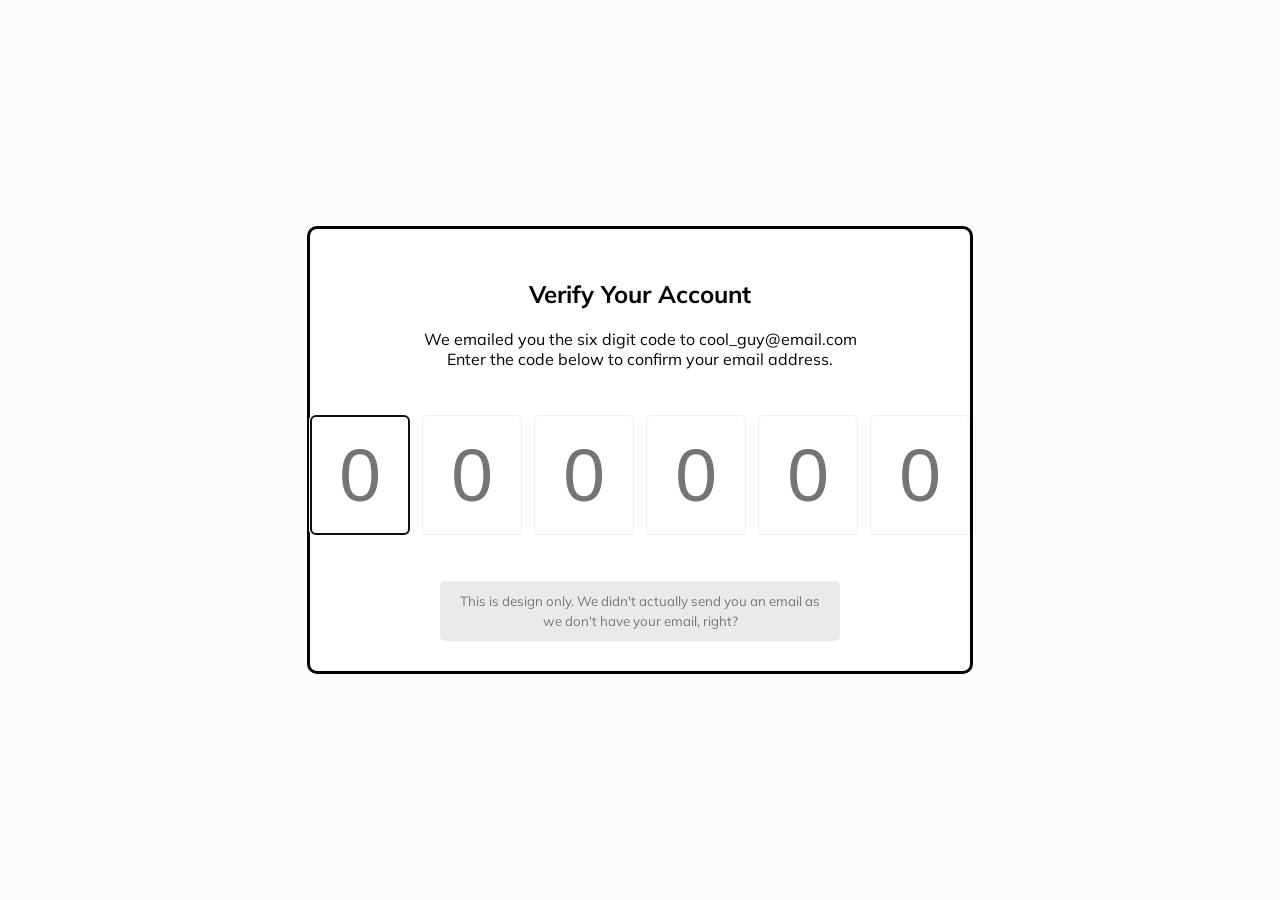
<file: Account UI /index.html>
<!DOCTYPE html>
<html lang="en">
  <head>
    <meta charset="UTF-8" />
    <meta name="viewport" content="width=device-width, initial-scale=1.0" />
    <link rel="stylesheet" href="style.css" />
    <title>Verify Account</title>
  </head>
  <body>
    <div class="container">
      <h2>Verify Your Account</h2>
      <p>
        We emailed you the six digit code to cool_guy@email.com <br />
        Enter the code below to confirm your email address.
      </p>
      <div class="code-container">
        <input
          type="number"
          class="code"
          placeholder="0"
          min="0"
          max="9"
          required
        />
        <input
          type="number"
          class="code"
          placeholder="0"
          min="0"
          max="9"
          required
        />
        <input
          type="number"
          class="code"
          placeholder="0"
          min="0"
          max="9"
          required
        />
        <input
          type="number"
          class="code"
          placeholder="0"
          min="0"
          max="9"
          required
        />
        <input
          type="number"
          class="code"
          placeholder="0"
          min="0"
          max="9"
          required
        />
        <input
          type="number"
          class="code"
          placeholder="0"
          min="0"
          max="9"
          required
        />
      </div>
      <small class="info">
        This is design only. We didn't actually send you an email as we don't
        have your email, right?
      </small>
    </div>
    <script src="script.js"></script>
  </body>
</html>
</file>
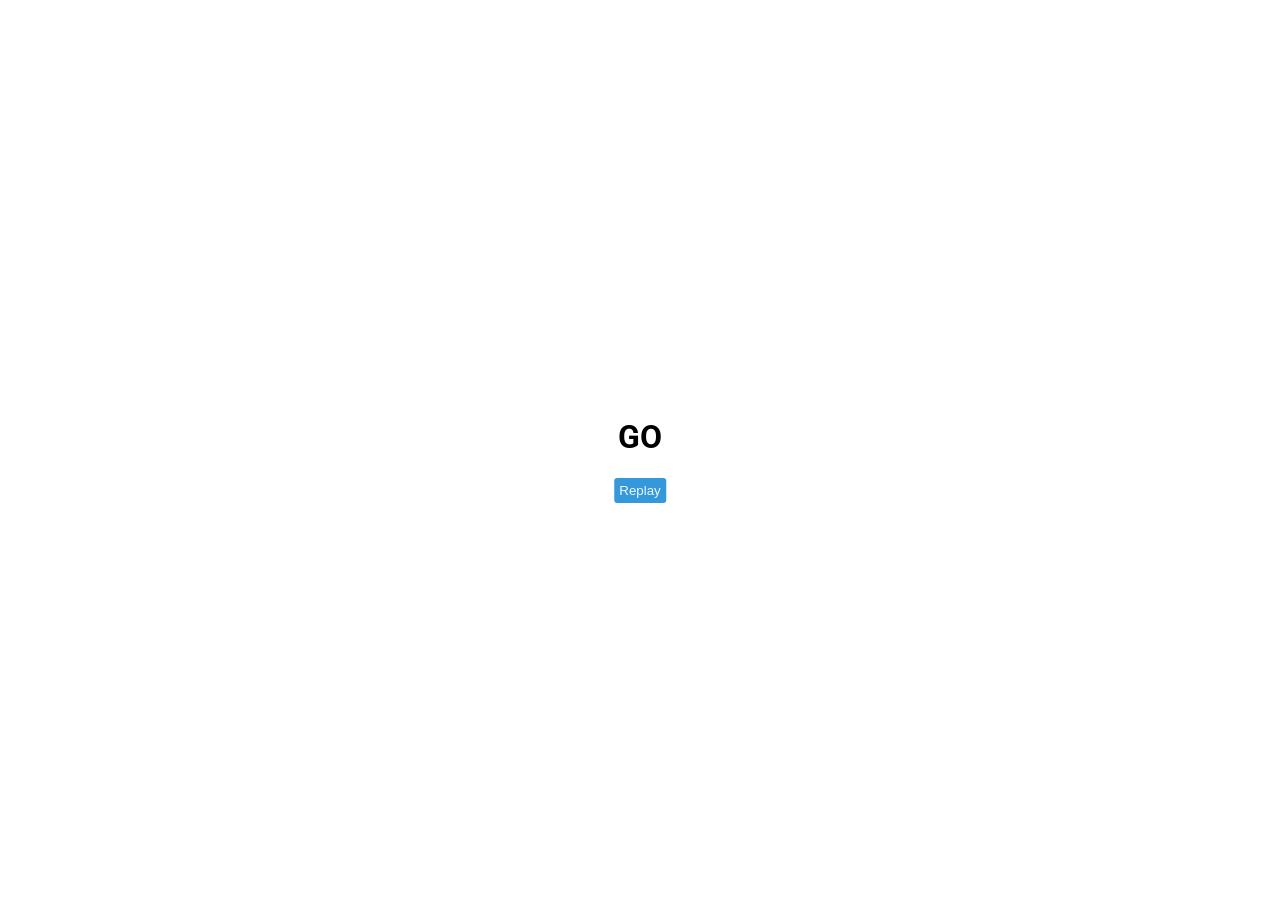
<file: Animated countdown/index.html>
<!DOCTYPE html>
<html lang="en">
  <head>
    <meta charset="UTF-8" />
    <meta name="viewport" content="width=device-width, initial-scale=1.0" />
    <link rel="stylesheet" href="style.css" />
    <title>Animated Countdown</title>
  </head>
  <body>
    <div class="counter">
      <div class="nums">
        <span class="in">3</span>
        <span>2</span>
        <span>1</span>
        <span>0</span>
      </div>
      <h4>Get Ready</h4>
    </div>

    <div class="final">
      <h1>GO</h1>
      <button id="replay">
        <span>Replay</span>
      </button>
    </div>
    <script src="script.js"></script>
  </body>
</html>
</file>
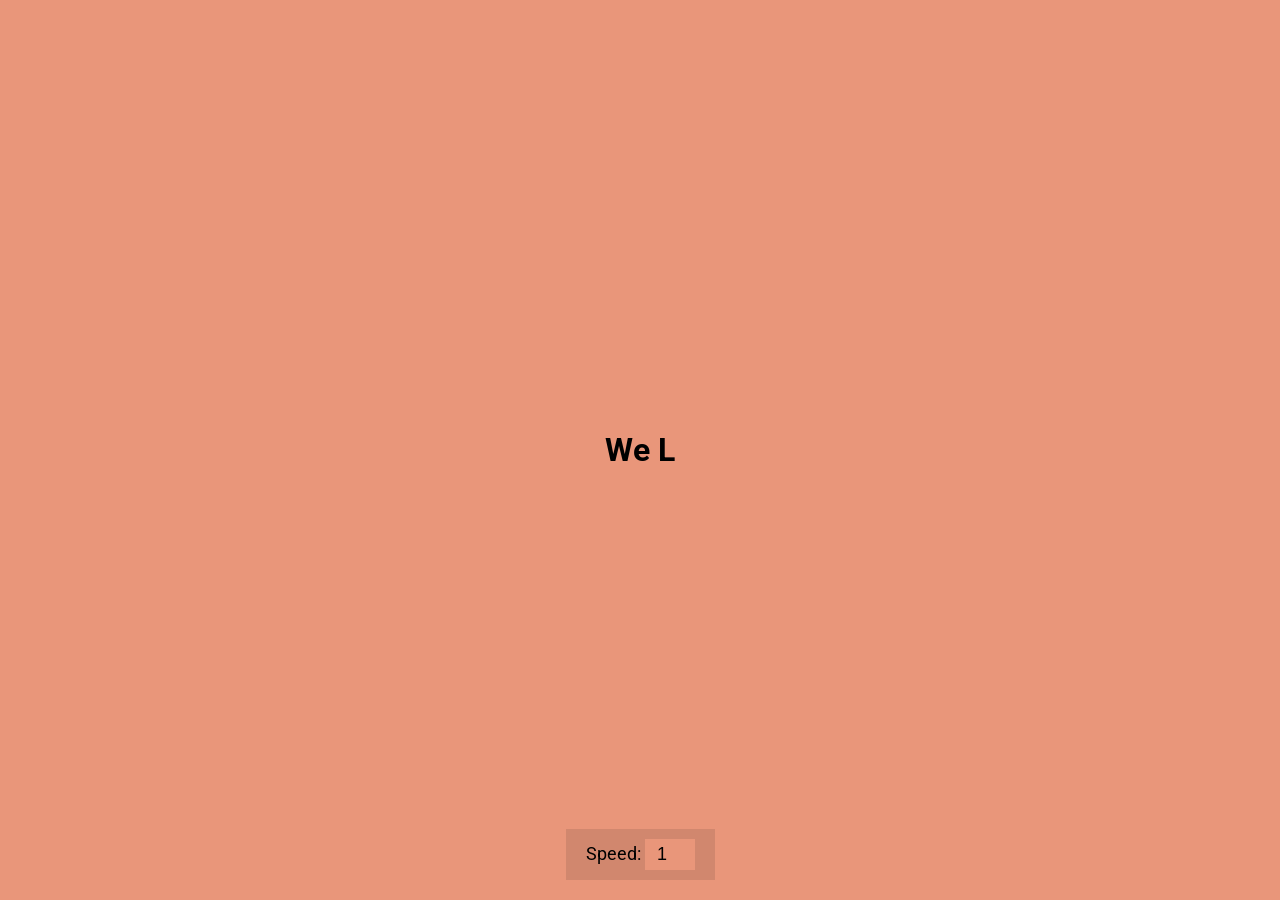
<file: auto Text effect/index.html>
<!DOCTYPE html>
<html lang="en">
  <head>
    <meta charset="UTF-8" />
    <meta name="viewport" content="width=device-width, initial-scale=1.0" />
    <link rel="stylesheet" href="style.css" />
    <title>Auto Text Effect</title>
  </head>
  <body>
    <h1 id="text">Starting...</h1>

    <div>
      <label for="speed">Speed:</label>
      <input
        type="number"
        name="speed"
        id="speed"
        value="1"
        min="1"
        max="10"
        step="1"
      />
    </div>

    <script src="script.js"></script>
  </body>
</html>
</file>
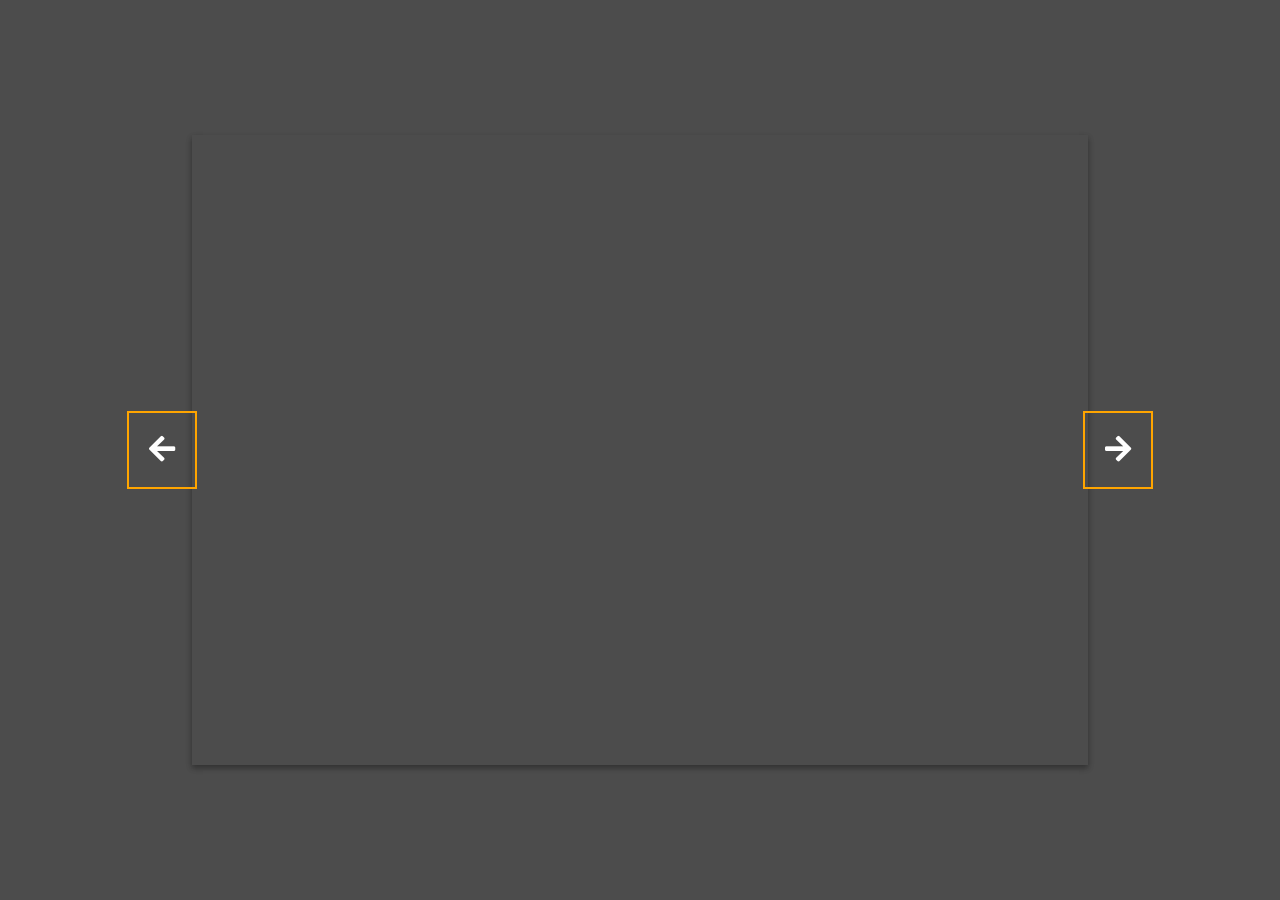
<file: backgroun slider/index.html>
<!DOCTYPE html>
<html lang="en">
  <head>
    <meta charset="UTF-8" />
    <meta name="viewport" content="width=device-width, initial-scale=1.0" />
    <link
      rel="stylesheet"
      href="https://cdnjs.cloudflare.com/ajax/libs/font-awesome/5.14.0/css/all.min.css"
      integrity="sha512-1PKOgIY59xJ8Co8+NE6FZ+LOAZKjy+KY8iq0G4B3CyeY6wYHN3yt9PW0XpSriVlkMXe40PTKnXrLnZ9+fkDaog=="
      crossorigin="anonymous"
    />
    <link rel="stylesheet" href="style.css" />
    <title>Background Slider</title>
  </head>
  <body>
    <div class="slider-container">
      <div
        class="slide active"
        style="
          background-image: url('https://images.unsplash.com/photo-1549880338-65ddcdfd017b?ixlib=rb-1.2.1&ixid=eyJhcHBfaWQiOjEyMDd9&auto=format&fit=crop&w=2100&q=80');
        "
      ></div>
      <div
        class="slide"
        style="
          background-image: url('https://images.unsplash.com/photo-1511593358241-7eea1f3c84e5?ixlib=rb-1.2.1&ixid=eyJhcHBfaWQiOjEyMDd9&auto=format&fit=crop&w=1934&q=80');
        "
      ></div>

      <div
        class="slide"
        style="
          background-image: url('https://images.unsplash.com/photo-1495467033336-2effd8753d51?ixlib=rb-1.2.1&ixid=eyJhcHBfaWQiOjEyMDd9&auto=format&fit=crop&w=2100&q=80');
        "
      ></div>

      <div
        class="slide"
        style="
          background-image: url('https://images.unsplash.com/photo-1522735338363-cc7313be0ae0?ixlib=rb-1.2.1&ixid=eyJhcHBfaWQiOjEyMDd9&auto=format&fit=crop&w=2689&q=80');
        "
      ></div>

      <div
        class="slide"
        style="
          background-image: url('https://images.unsplash.com/photo-1559087867-ce4c91325525?ixlib=rb-1.2.1&ixid=eyJhcHBfaWQiOjEyMDd9&auto=format&fit=crop&w=2100&q=80');
        "
      ></div>

      <button class="arrow left-arrow" id="left">
        <i class="fas fa-arrow-left"></i>
      </button>

      <button class="arrow right-arrow" id="right">
        <i class="fas fa-arrow-right"></i>
      </button>
    </div>
    <script src="script.js"></script>
  </body>
</html>
</file>
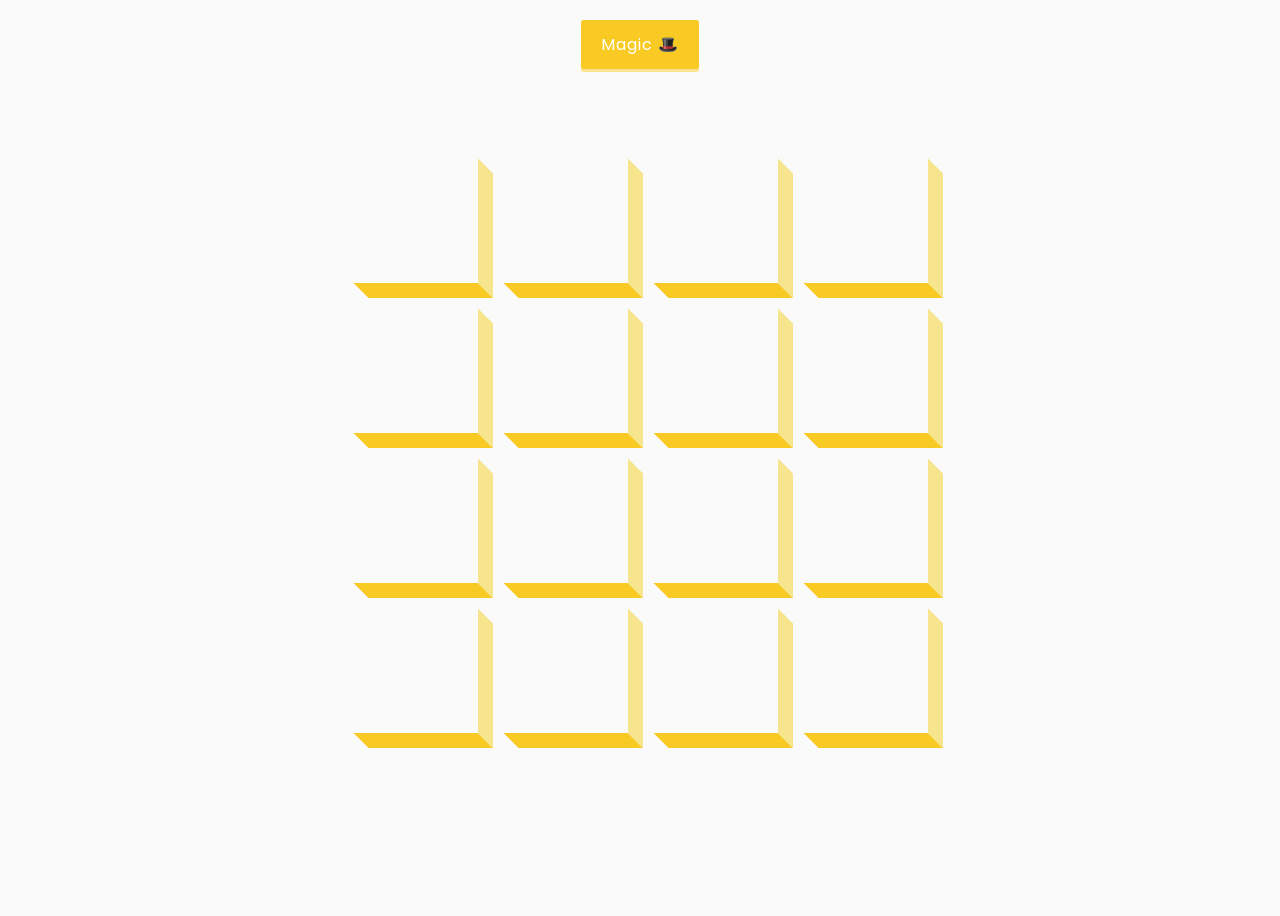
<file: background boxes/index.html>
<!DOCTYPE html>
<html lang="en">
  <head>
    <meta charset="UTF-8" />
    <meta name="viewport" content="width=device-width, initial-scale=1.0" />
    <link
      rel="stylesheet"
      href="https://cdnjs.cloudflare.com/ajax/libs/font-awesome/5.14.0/css/all.min.css"
      integrity="sha512-1PKOgIY59xJ8Co8+NE6FZ+LOAZKjy+KY8iq0G4B3CyeY6wYHN3yt9PW0XpSriVlkMXe40PTKnXrLnZ9+fkDaog=="
      crossorigin="anonymous"
    />
    <link rel="stylesheet" href="style.css" />
    <title>3D Boxes Background</title>
  </head>
  <body>
    <button id="btn" class="magic">Magic 🎩</button>
    <div id="boxes" class="boxes big"></div>
    <script src="script.js"></script>
  </body>
</html>
</file>
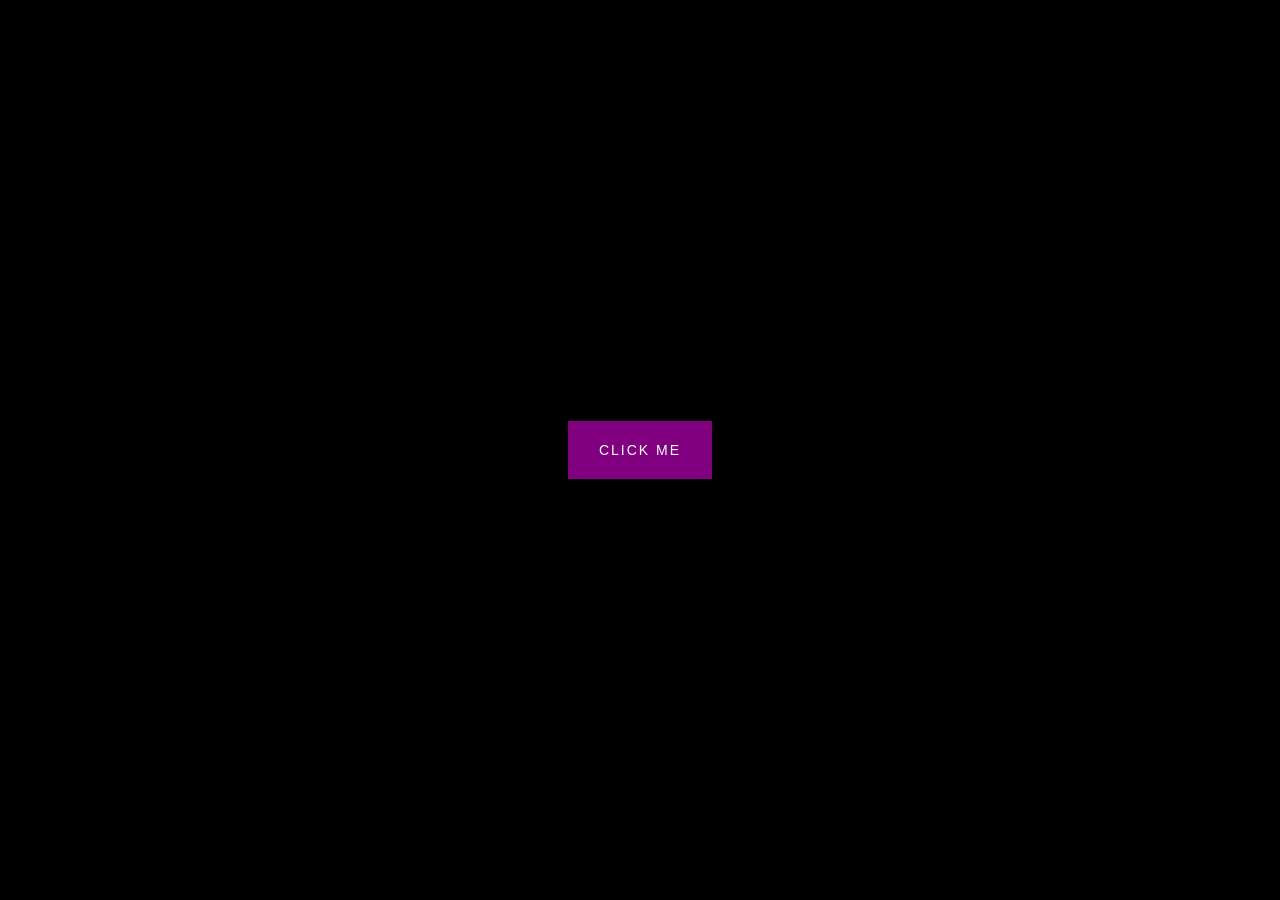
<file: button style/index.html>
<!DOCTYPE html>
<html lang="en">
  <head>
    <meta charset="UTF-8" />
    <meta name="viewport" content="width=device-width, initial-scale=1.0" />
    <link rel="stylesheet" href="style.css" />
    <title>Button Ripple Effect</title>
  </head>
  <body>
    <button class="ripple">Click Me</button>
    <script src="script.js"></script>
  </body>
</html>
</file>
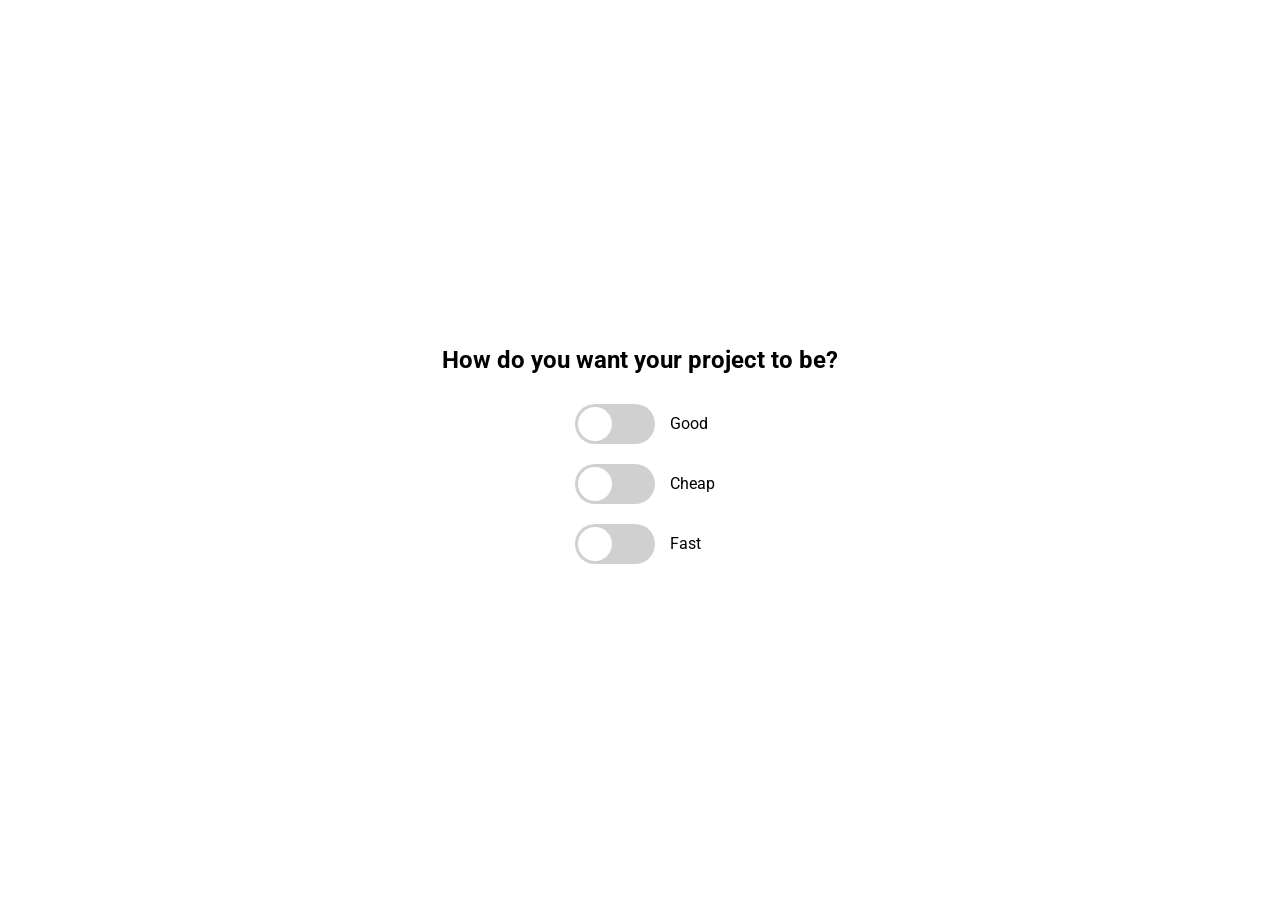
<file: checkboxes/index.html>
<!DOCTYPE html>
<html lang="en">
  <head>
    <meta charset="UTF-8" />
    <meta name="viewport" content="width=device-width, initial-scale=1.0" />
    <link rel="stylesheet" href="style.css" />
    <title>Good, Cheap, Fast</title>
  </head>
  <body>
    <h2>How do you want your project to be?</h2>
    <div class="toggle-container">
      <input type="checkbox" id="good" class="toggle" />
      <label for="good" class="label">
        <div class="ball"></div>
      </label>
      <span>Good</span>
    </div>

    <div class="toggle-container">
      <input type="checkbox" id="cheap" class="toggle" />
      <label for="cheap" class="label">
        <div class="ball"></div>
      </label>
      <span>Cheap</span>
    </div>

    <div class="toggle-container">
      <input type="checkbox" id="fast" class="toggle" />
      <label for="fast" class="label">
        <div class="ball"></div>
      </label>
      <span>Fast</span>
    </div>
    <script src="script.js"></script>
  </body>
</html>
</file>
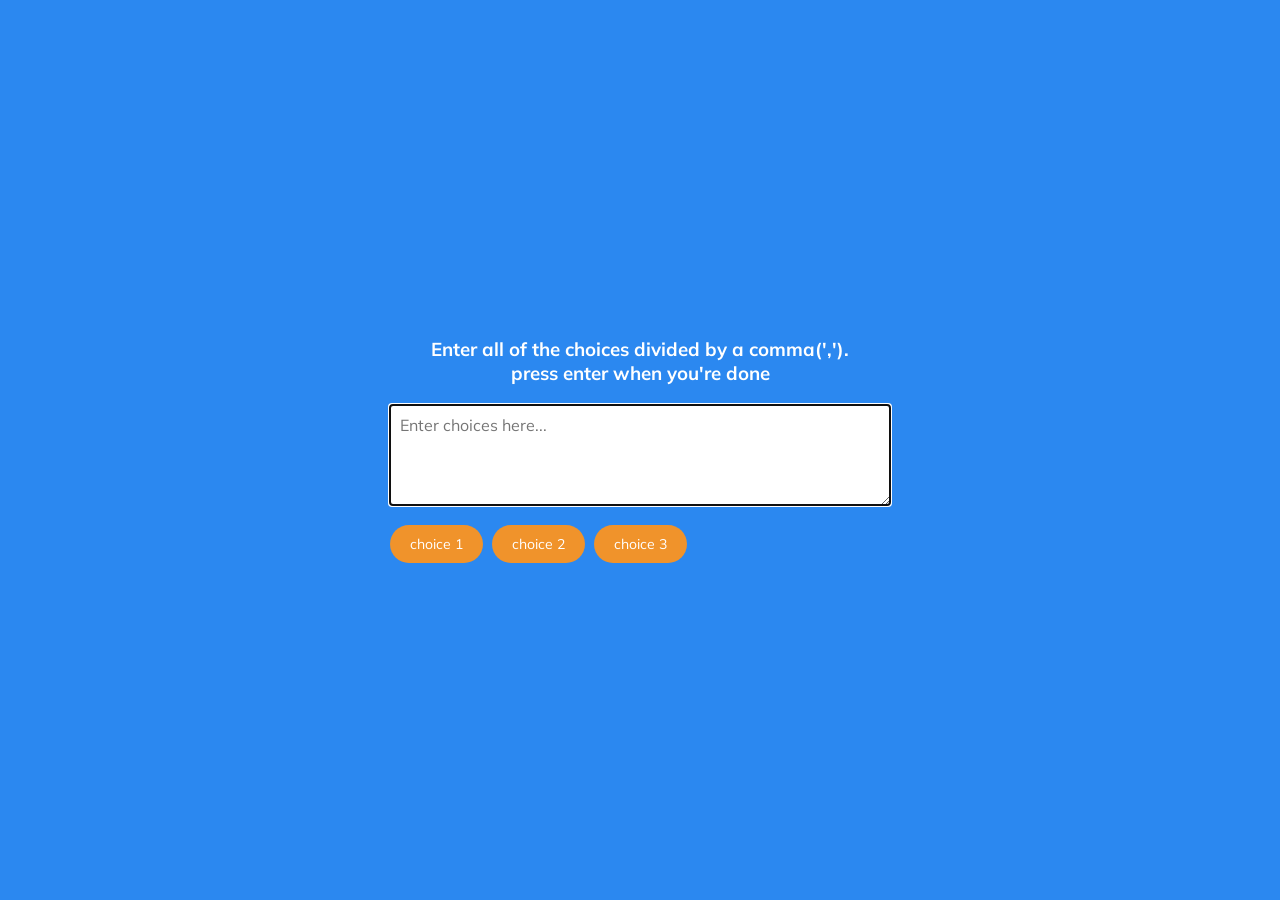
<file: choice picker/index.html>
<!DOCTYPE html>
<html lang="en">
  <head>
    <meta charset="UTF-8" />
    <meta name="viewport" content="width=device-width, initial-scale=1.0" />
    <link rel="stylesheet" href="style.css" />
    <title>Random Choice picker</title>
  </head>
  <body>
    <div class="container">
      <h3>
        Enter all of the choices divided by a comma(','). <br />press enter when
        you're done
      </h3>
      <textarea placeholder="Enter choices here..." id="textarea"></textarea>
      <div id="tags">
        <span class="tag">choice 1</span>
        <span class="tag">choice 2</span>
        <span class="tag">choice 3</span>
      </div>
    </div>
    <script src="script.js"></script>
  </body>
</html>
</file>
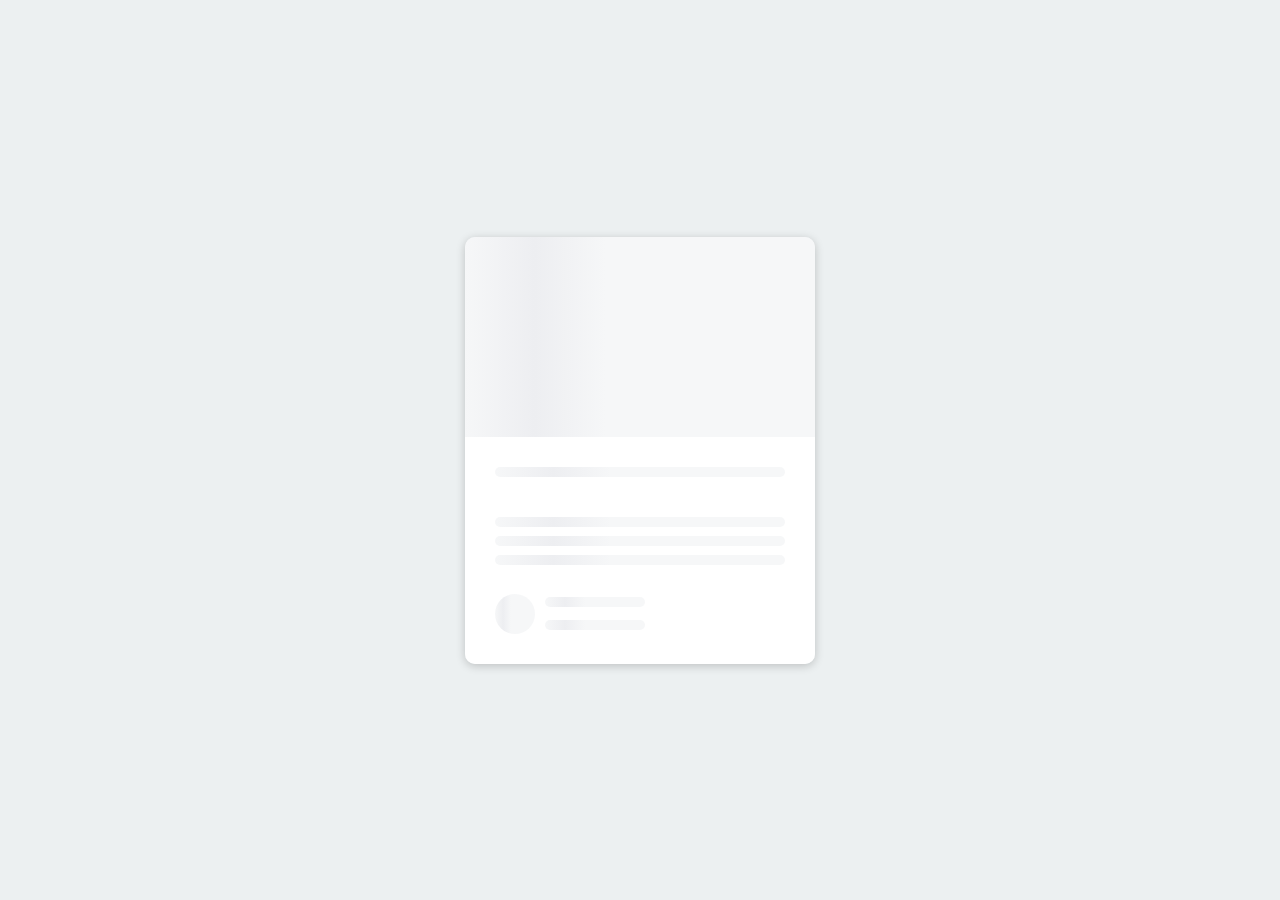
<file: content Placeholder/index.html>
<!DOCTYPE html>
<html lang="en">
  <head>
    <meta charset="UTF-8" />
    <meta name="viewport" content="width=device-width, initial-scale=1.0" />
    <link rel="stylesheet" href="style.css" />
    <title>Content Placeholder</title>
  </head>
  <body>
    <div class="card">
      <div class="card-header animated-bg" id="header">&nbsp;</div>

      <div class="card-content">
        <h3 class="card-title animated-bg animated-bg-text" id="title">
          &nbsp;
        </h3>
        <p class="card-excerpt" id="excerpt">
          &nbsp;
          <span class="animated-bg animated-bg-text">&nbsp;</span>
          <span class="animated-bg animated-bg-text">&nbsp;</span>
          <span class="animated-bg animated-bg-text">&nbsp;</span>
        </p>
        <div class="author">
          <div class="profile-img animated-bg" id="profile_img">&nbsp;</div>
          <div class="author-info">
            <strong class="animated-bg animated-bg-text" id="name"
              >&nbsp;</strong
            >
            <small class="animated-bg animated-bg-text" id="date">&nbsp;</small>
          </div>
        </div>
      </div>
    </div>

    <script src="script.js"></script>
  </body>
</html>
</file>
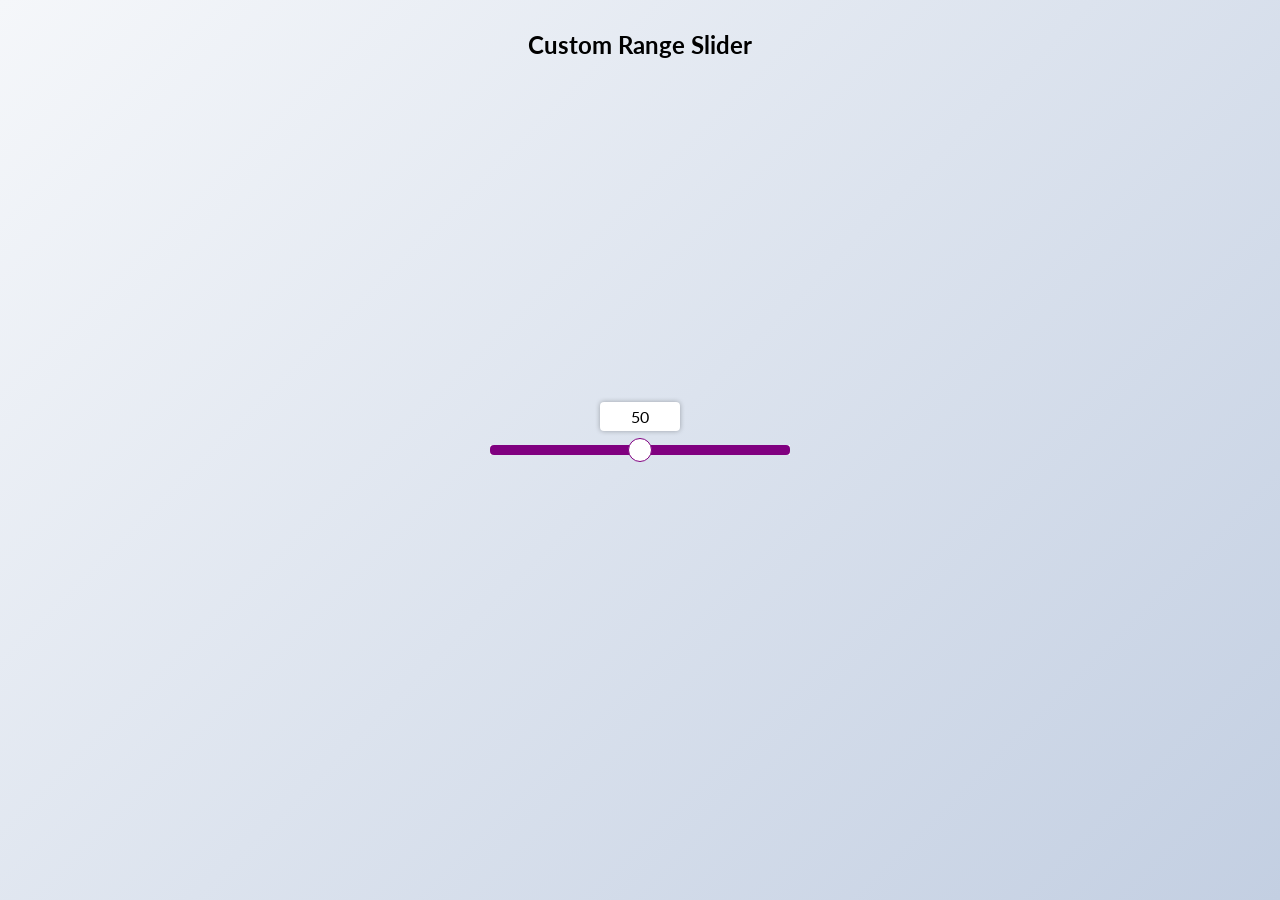
<file: custom Range slider/index.html>
<!DOCTYPE html>
<html lang="en">
  <head>
    <meta charset="UTF-8" />
    <meta name="viewport" content="width=device-width, initial-scale=1.0" />
    <link rel="stylesheet" href="style.css" />
    <title>Custom Range Slider</title>
  </head>
  <body>
    <h2>Custom Range Slider</h2>
    <div class="range-container">
      <input type="range" id="range" min="0" max="100" />
      <label for="range">50</label>
    </div>

    <script src="script.js"></script>
  </body>
</html>
</file>
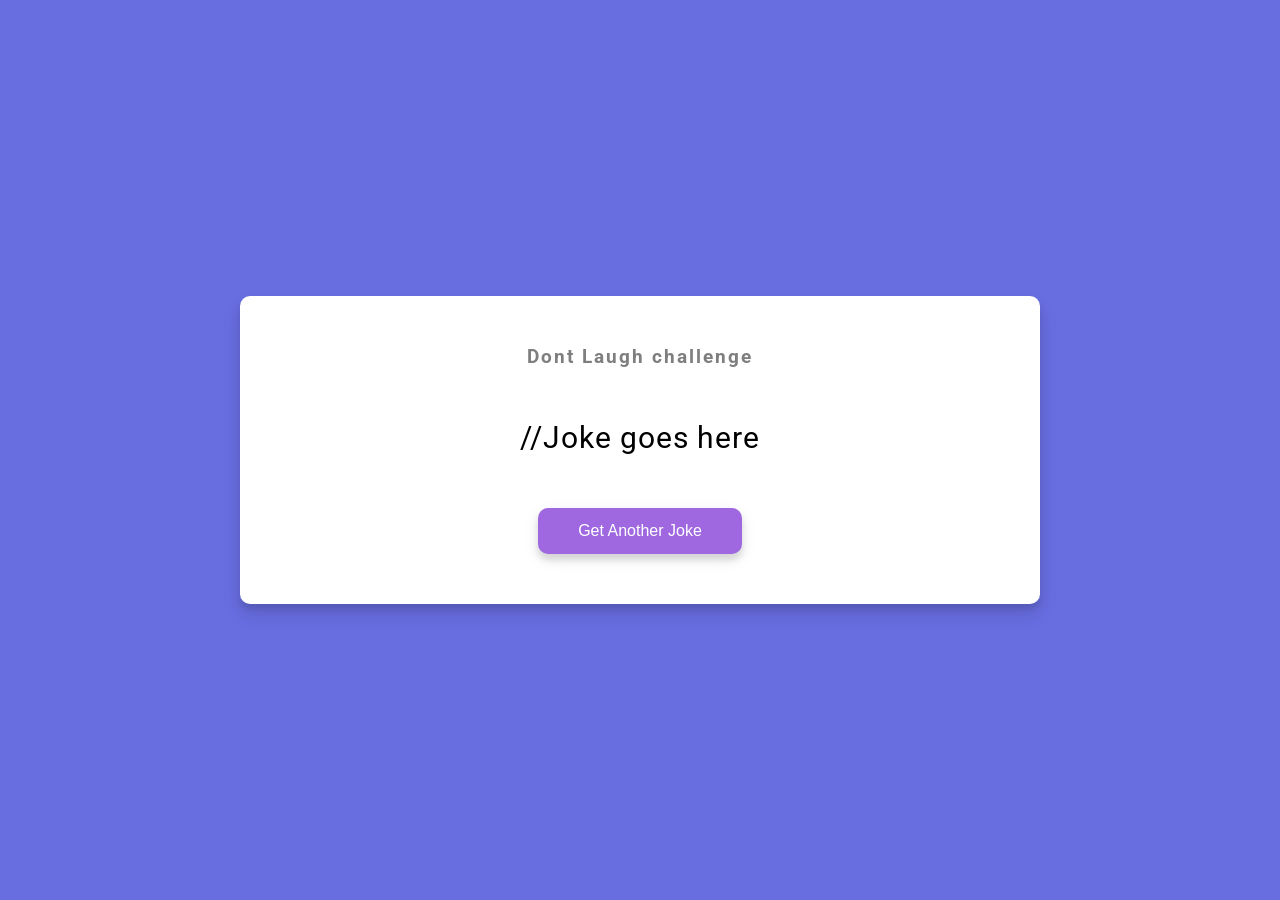
<file: Dad jokes/index.html>
<!DOCTYPE html>
<html lang="en">
  <head>
    <meta charset="UTF-8" />
    <meta name="viewport" content="width=device-width, initial-scale=1.0" />
    <link rel="stylesheet" href="style.css" />
    <title>Dad Jokes</title>
  </head>
  <body>
    <div class="container">
      <h3>Dont Laugh challenge</h3>
      <div id="joke" class="joke">//Joke goes here</div>
      <button id="jokeBtn" class="btn">Get Another Joke</button>
    </div>
    <script src="script.js"></script>
  </body>
</html>
</file>
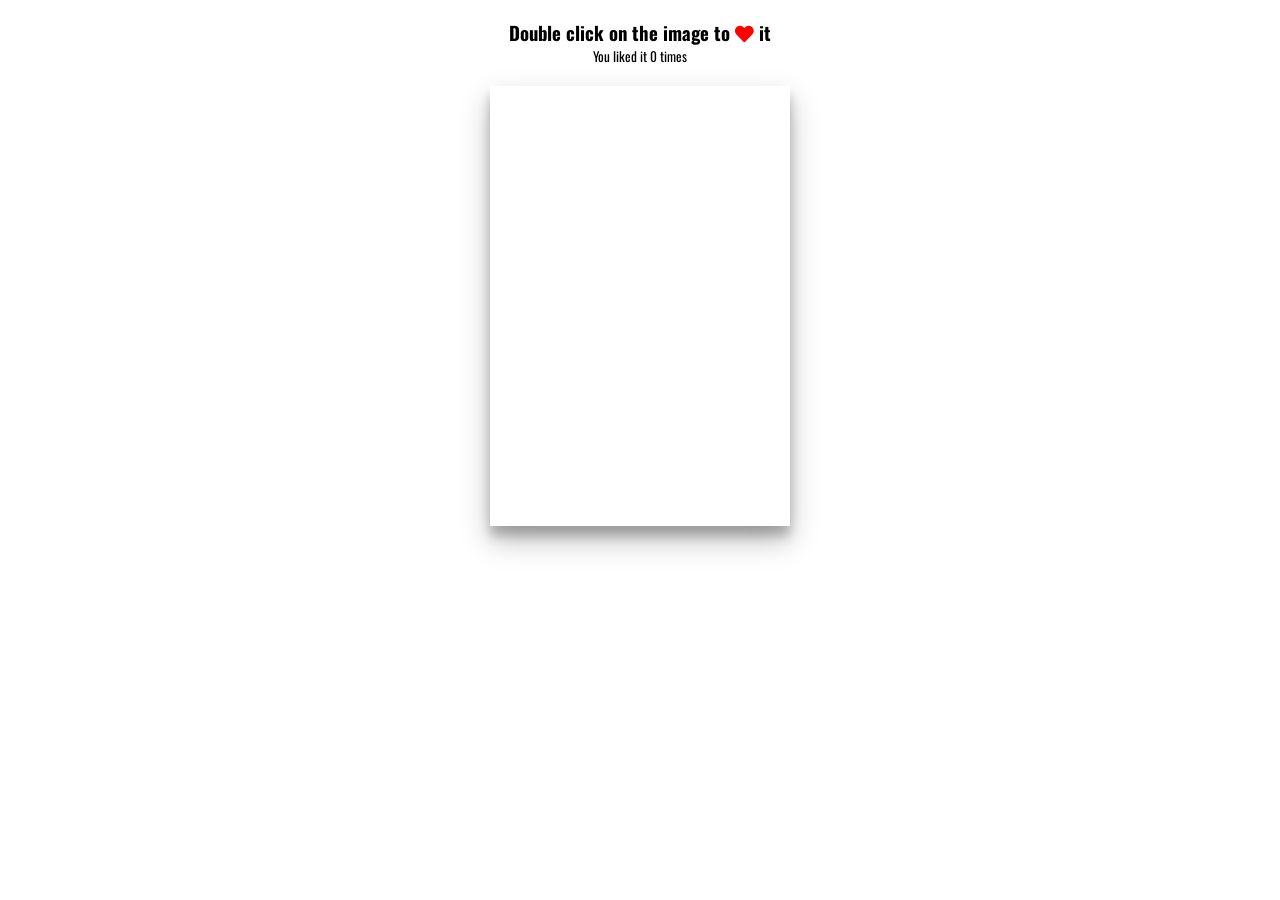
<file: Double click/index.html>
<!DOCTYPE html>
<html lang="en">
  <head>
    <meta charset="UTF-8" />
    <meta name="viewport" content="width=device-width, initial-scale=1.0" />
    <link
      rel="stylesheet"
      href="https://cdnjs.cloudflare.com/ajax/libs/font-awesome/5.14.0/css/all.min.css"
      integrity="sha512-1PKOgIY59xJ8Co8+NE6FZ+LOAZKjy+KY8iq0G4B3CyeY6wYHN3yt9PW0XpSriVlkMXe40PTKnXrLnZ9+fkDaog=="
      crossorigin="anonymous"
    />
    <link rel="stylesheet" href="style.css" />
    <title>Double Click Heart</title>
  </head>
  <body>
    <h3>Double click on the image to <i class="fas fa-heart"></i> it</h3>
    <small>You liked it <span id="times">0</span> times</small>

    <div class="loveMe"></div>

    <script src="script.js"></script>
  </body>
</html>
</file>
<file: Account UI /style.css>
@import url("https://fonts.googleapis.com/css?family=Muli:300,700&display=swap");

* {
  box-sizing: border-box;
}

body {
  background-color: #fbfcfe;
  font-family: "Muli", sans-serif;
  display: flex;
  align-items: center;
  justify-content: center;
  height: 100vh;
  overflow: hidden;
  margin: 0;
}

.container {
  background-color: #fff;
  border: 3px #000 solid;
  border-radius: 10px;
  padding: 30px;
  max-width: 1000px;
  text-align: center;
}

.code-container {
  display: flex;
  align-items: center;
  justify-content: center;
  margin: 40px 0;
}

.code {
  caret-color: transparent;
  border-radius: 5px;
  font-size: 75px;
  height: 120px;
  width: 100px;
  border: 1px solid #eee;
  margin: 1%;
  text-align: center;
  font-weight: 300;
  -moz-appearance: textfield;
}

.code::-webkit-outer-spin-button,
.code::-webkit-inner-spin-button {
  -webkit-appearance: none;
  margin: 0;
}

.code:valid {
  border-color: #3498db;
  box-shadow: 0 10px 10px -5px rgba(0, 0, 0, 0.25);
}

.info {
  background-color: #eaeaea;
  display: inline-block;
  padding: 10px;
  line-height: 20px;
  max-width: 400px;
  color: #777;
  border-radius: 5px;
}

@media (max-width: 600px) {
  .code-container {
    flex-wrap: wrap;
  }

  .code {
    font-size: 60px;
    height: 80px;
    max-width: 70px;
  }
}
</file>
<file: Animated countdown/style.css>
@import url("https://fonts.googleapis.com/css2?family=Roboto:wght@400;700&display=swap");

* {
  box-sizing: border-box;
}

body {
  font-family: "Roboto", sans-serif;
  margin: 0;
  height: 100vh;
  overflow: hidden;
}

h4 {
  font-size: 20px;
  margin: 5px;
  text-transform: uppercase;
}

.counter {
  position: fixed;
  top: 50%;
  left: 50%;
  transform: translate(-50%, -50%);
  text-align: center;
}

.counter.hide {
  transform: translate(-50%, -50%) scale(0);
  animation: hide 0.2s ease-out;
}

@keyframes hide {
  0% {
    transform: translate(-50%, -50%) scale(1);
  }

  100% {
    transform: translate(-50%, -50%) scale(0);
  }
}

.final {
  position: fixed;
  top: 50%;
  left: 50%;
  transform: translate(-50%, -50%) scale(0);
  text-align: center;
}

.final.show {
  transform: translate(-50%, -50%) scale(1);
  animation: show 0.2s ease-out;
}

@keyframes show {
  0% {
    transform: translate(-50%, -50%) scale(0);
  }

  30% {
    transform: translate(-50%, -50%) scale(1.4);
  }

  100% {
    transform: translate(-50%, -50%) scale(1);
  }
}

.nums {
  color: #3498db;
  font-size: 50px;
  position: relative;
  overflow: hidden;
  width: 250px;
  height: 50px;
}

.nums span {
  position: absolute;
  top: 50%;
  left: 50%;
  transform: translate(-50%, -50%) rotate(120deg);
  transform-origin: bottom center;
}

.nums span.in {
  transform: translate(-50%, -50%) rotate(0deg);
  animation: goIn 0.5s ease-in-out;
}

.nums span.out {
  animation: goOut 0.5s ease-in-out;
}

@keyframes goIn {
  0% {
    transform: translate(-50%, -50%) rotate(120deg);
  }

  30% {
    transform: translate(-50%, -50%) rotate(-20deg);
  }

  60% {
    transform: translate(-50%, -50%) rotate(10deg);
  }

  100% {
    transform: translate(-50%, -50%) rotate(0deg);
  }
}

@keyframes goOut {
  0% {
    transform: translate(-50%, -50%) rotate(0deg);
  }

  60% {
    transform: translate(-50%, -50%) rotate(20deg);
  }

  100% {
    transform: translate(-50%, -50%) rotate(-120deg);
  }
}

#replay {
  background-color: #3498db;
  border-radius: 3px;
  border: none;
  color: aliceblue;
  padding: 5px;
  text-align: center;
  display: inline-block;
  cursor: pointer;
  transition: all 0.3s;
}

#replay span {
  cursor: pointer;
  display: inline-block;
  position: relative;
  transition: 0.3s;
}

#replay span:after {
  content: "\00bb";
  position: absolute;
  opacity: 0;
  top: 0;
  right: -20px;
  transition: 0.5s;
}

#replay:hover span {
  padding-right: 25px;
}

#replay:hover span:after {
  opacity: 1;
  right: 0;
}
</file>
<file: auto Text effect/style.css>
@import url("https://fonts.googleapis.com/css2?family=Roboto:wght@400;700&display=swap");

* {
  box-sizing: border-box;
}

body {
  background-color: darksalmon;
  font-family: "Roboto", sans-serif;
  display: flex;
  flex-direction: column;
  align-items: center;
  justify-content: center;
  height: 100vh;
  overflow: hidden;
  margin: 0;
}

div {
  position: absolute;
  bottom: 20px;
  background: rgba(0, 0, 0, 0.1);
  padding: 10px 20px;
  font-size: 18px;
}

input {
  width: 50px;
  padding: 5px;
  font-size: 18px;
  background-color: darksalmon;
  border: none;
  text-align: center;
}

input:focus {
  outline: none;
}
</file>
<file: backgroun slider/style.css>
@import url("https://fonts.googleapis.com/css2?family=Roboto:wght@400;700&display=swap");

* {
  box-sizing: border-box;
}
body {
  font-family: "Roboto", sans-serif;
  display: flex;
  flex-direction: column;
  align-items: center;
  justify-content: center;
  height: 100vh;
  overflow: hidden;
  margin: 0;
  background-position: center center;
  background-size: cover;
  transition: 0.4s ease;

  background-size: cover;
}

body::before {
  content: "";
  position: absolute;
  top: 0;
  left: 0;
  width: 100%;
  height: 100vh;
  background-color: rgba(0, 0, 0, 0.7);
  z-index: -1;
}

.slider-container {
  box-shadow: 0 3px 6px rgba(0, 0, 0, 0.16), 0 3px 6px rgba(0, 0, 0, 0.23);
  height: 70vh;
  width: 70vw;
  position: relative;
  overflow: hidden;
}

.slide {
  opacity: 0;
  height: 100vh;
  width: 100vw;
  background-position: center center;
  background-size: cover;
  position: absolute;
  top: -15vh;
  left: -15vw;
  transition: 0.4s ease;
  z-index: 1;
}

.slide.active {
  opacity: 1;
}
.arrow {
  position: fixed;
  background-color: transparent;
  color: #fff;
  padding: 20px;
  font-size: 30px;
  border: 2px solid orange;
  top: 50%;
  transform: translateY(-50%);
  cursor: pointer;
}

.arrow:focus {
  outline: 0;
}

.left-arrow {
  left: calc(15vw - 65px);
}

.right-arrow {
  right: calc(15vw - 65px);
}
</file>
<file: background boxes/style.css>
@import url("https://fonts.googleapis.com/css2?family=Roboto:wght@400;700&display=swap");
@import url("https://fonts.googleapis.com/css2?family=Poppins&display=swap");

* {
  box-sizing: border-box;
}

body {
  background-color: #fafafa;
  font-family: "Roboto", sans-serif;
  display: flex;
  flex-direction: column;
  align-items: center;
  justify-content: center;
  height: 100vh;
  overflow: hidden;
}

.magic {
  background-color: #f9ca24;
  color: #fff;
  font-family: "Poppins", sans-serif;
  border: 0;
  border-radius: 3px;
  font-size: 16px;
  padding: 12px 20px;
  cursor: pointer;
  position: fixed;
  top: 20px;
  letter-spacing: 1px;
  box-shadow: 0 3px rgba(249, 202, 36, 0.5);
  z-index: 100;
}

.magic:focus {
  outline: none;
}

.magic:active {
  box-shadow: none;
  transform: translateY(2px);
}

.boxes {
  display: flex;
  flex-wrap: wrap;
  justify-content: space-around;
  height: 500px;
  width: 500px;
  position: relative;
  transition: 0.4s ease;
}

.boxes.big {
  width: 600px;
  height: 600px;
}

.boxes.big .box {
  transform: rotateZ(360deg);
}

.box {
  background-image: url("https://media.giphy.com/media/EZqwsBSPlvSda/giphy.gif");
  background-repeat: no-repeat;
  background-size: 500px 500px;
  position: relative;
  height: 125px;
  width: 125px;
  transition: 0.4s ease;
}

.box::after {
  content: "";
  background-color: #f6e58d;
  position: absolute;
  top: 8px;
  right: -15px;
  height: 100%;
  width: 15px;
  transform: skewY(45deg);
}

.box::before {
  content: "";
  background-color: #f9ca24;
  position: absolute;
  bottom: -15px;
  left: 8px;
  height: 15px;
  width: 100%;
  transform: skewX(45deg);
}
</file>
<file: button style/style.css>
@import url("https://fonts.googleapis.com/css2?family=Roboto:wght@400;700&display=swap");

* {
  box-sizing: border-box;
}

body {
  background-color: #000;
  font-family: "Roboto", sans-serif;
  display: flex;
  flex-direction: column;
  align-items: center;
  justify-content: center;
  height: 100vh;
  overflow: hidden;
  margin: 0;
}

button {
  background-color: purple;
  color: #fff;
  border: 1px purple solid;
  font-size: 14px;
  text-transform: uppercase;
  letter-spacing: 2px;
  padding: 20px 30px;
  overflow: hidden;
  margin: 10px 0;
  position: relative;
}

button:focus {
  outline: none;
}

button .circle {
  position: absolute;
  background-color: #fff;
  width: 100px;
  height: 100px;
  border-radius: 50%;
  transform: translate(-50%, -50%) scale(0);
  animation: scale 0.5s ease-out;
}

@keyframes scale {
  to {
    transform: translate(-50%, -50%) scale(3);
    opacity: 0;
  }
}
</file>
<file: checkboxes/style.css>
@import url("https://fonts.googleapis.com/css2?family=Roboto:wght@400;700&display=swap");

* {
  box-sizing: border-box;
}

body {
  font-family: "Roboto", sans-serif;
  display: flex;
  flex-direction: column;
  align-items: center;
  justify-content: center;
  height: 100vh;
  overflow: hidden;
  margin: 0;
}

.toggle-container {
  display: flex;
  align-items: center;
  margin: 10px 0;
  width: 200px;
}

.toggle {
  visibility: hidden;
}

.label {
  position: relative;
  background-color: #d0d0d0;
  border-radius: 50px;
  cursor: pointer;
  display: inline-block;
  margin: 0 15px 0;
  width: 80px;
  height: 40px;
}

.toggle:checked + .label {
  background-color: #8e44ad;
}

.ball {
  background: #fff;
  height: 34px;
  width: 34px;
  border-radius: 50%;
  position: absolute;
  top: 3px;
  left: 3px;
  align-items: center;
  justify-content: center;
  animation: slideOff 0.3s linear forwards;
}

.toggle:checked + .label .ball {
  animation: slideOn 0.3s linear forwards;
}

@keyframes slideOn {
  0% {
    transform: translateX(0) scale(1);
  }
  50% {
    transform: translateX(20px) scale(1.2);
  }
  100% {
    transform: translateX(40px) scale(1);
  }
}

@keyframes slideOff {
  0% {
    transform: translateX(40px) scale(1);
  }
  50% {
    transform: translateX(20px) scale(1.2);
  }
  100% {
    transform: translateX(0) scale(1);
  }
}
</file>
<file: choice picker/style.css>
@import url("https://fonts.googleapis.com/css2?family=Muli&display=swap");

* {
  box-sizing: border-box;
}

body {
  font-family: "Muli", sans-serif;
  background-color: #2b88f0;
  display: flex;
  flex-direction: column;
  align-items: center;
  justify-content: center;
  height: 100vh;
  overflow: hidden;
  margin: 0;
}
h3 {
  color: white;
  margin: 10px 0 20px;
  text-align: center;
}
.container {
  width: 500px;
}

textarea {
  width: 100%;
  border: none;
  display: block;
  height: 100px;
  font-family: inherit;
  padding: 10px;
  margin: 0 0 20px;
  font-size: 16px;
}
.tag {
  background-color: #f0932b;
  color: white;
  border-radius: 50px;
  padding: 10px 20px;
  margin: 0 5px 10px 0;
  font-size: 14px;
  display: inline-block;
}

.tag.highlight {
  background-color: #273c75;
}
</file>
<file: content Placeholder/style.css>
@import url("https://fonts.googleapis.com/css2?family=Roboto:wght@400;700&display=swap");

* {
  box-sizing: border-box;
}

body {
  background-color: #ecf0f1;
  font-family: "Roboto", sans-serif;
  display: flex;
  align-items: center;
  justify-content: center;
  height: 100vh;
  overflow: hidden;
  margin: 0;
}

img {
  max-width: 100%;
}

.card {
  box-shadow: 0 2px 10px rgba(0, 0, 0, 0.2);
  border-radius: 10px;
  overflow: hidden;
  width: 350px;
}

.card-header {
  height: 200px;
}

.card-header img {
  object-fit: cover;
  height: 100%;
  width: 100%;
}

.card-content {
  background-color: #fff;
  padding: 30px;
}

.card-title {
  height: 20px;
  margin: 0;
}

.card-excerpt {
  color: #777;
  margin: 10px 0 20px;
}

.author {
  display: flex;
}

.profile-img {
  border-radius: 50%;
  overflow: hidden;
  height: 40px;
  width: 40px;
}

.author-info {
  display: flex;
  flex-direction: column;
  justify-content: space-around;
  margin-left: 10px;
  width: 100px;
}

.author-info small {
  color: #aaa;
  margin-top: 5px;
}

.animated-bg {
  background-image: linear-gradient(
    to right,
    #f6f7f8 0%,
    #edeef1 10%,
    #f6f7f8 20%,
    #f6f7f8 100%
  );
  background-size: 200% 100%;
  animation: bgPos 1s linear infinite;
}

.animated-bg-text {
  border-radius: 50px;
  display: inline-block;
  margin: 0;
  height: 10px;
  width: 100%;
}

@keyframes bgPos {
  0% {
    background-position: 50% 0;
  }

  100% {
    background-position: -150% 0;
  }
}
</file>
<file: custom Range slider/style.css>
@import url("https://fonts.googleapis.com/css?family=Lato&display=swap");

* {
  box-sizing: border-box;
}

body {
  background-image: linear-gradient(135deg, #f5f7fa 0%, #c3cfe2 100%);
  font-family: "Lato", sans-serif;
  display: flex;
  flex-direction: column;
  align-items: center;
  justify-content: center;
  height: 100vh;
  overflow: hidden;
  margin: 0;
}

h2 {
  position: absolute;
  top: 10px;
}

.range-container {
  position: relative;
}

input[type="range"] {
  width: 300px;
  margin: 18px 0;
  -webkit-appearance: none;
}

input[type="range"]:focus {
  outline: none;
}

input[type="range"] + label {
  background-color: #fff;
  position: absolute;
  top: -25px;
  left: 110px;
  width: 80px;
  padding: 5px 0;
  text-align: center;
  border-radius: 4px;
  box-shadow: 0 0 5px rgba(0, 0, 0, 0.3);
}

/* Chrome & Safari */
input[type="range"]::-webkit-slider-runnable-track {
  background: purple;
  border-radius: 4px;
  width: 100%;
  height: 10px;
  cursor: pointer;
}

input[type="range"]::-webkit-slider-thumb {
  -webkit-appearance: none;
  height: 24px;
  width: 24px;
  background: #fff;
  border-radius: 50%;
  border: 1px solid purple;
  margin-top: -7px;
  cursor: pointer;
}

/* Firefox */
input[type="range"]::-moz-range-track {
  background: purple;
  border-radius: 4px;
  width: 100%;
  height: 13px;
  cursor: pointer;
}

input[type="range"]::-moz-range-thumb {
  -webkit-appearance: none;
  height: 24px;
  width: 24px;
  background: #fff;
  border-radius: 50%;
  border: 1px solid purple;
  margin-top: -7px;
  cursor: pointer;
}

/* IE */
input[type="range"]::-ms-track {
  background: purple;
  border-radius: 4px;
  width: 100%;
  height: 13px;
  cursor: pointer;
}

input[type="range"]::-ms-thumb {
  -webkit-appearance: none;
  height: 24px;
  width: 24px;
  background: #fff;
  border-radius: 50%;
  border: 1px solid purple;
  margin-top: -7px;
  cursor: pointer;
}
</file>
<file: Dad jokes/style.css>
@import url("https://fonts.googleapis.com/css2?family=Roboto:wght@400;700&display=swap");

* {
  box-sizing: border-box;
}

body {
  background-color: #686de0;

  font-family: "Roboto", sans-serif;
  margin: 0;
  overflow: hidden;
  height: 100vh;
  align-items: center;
  justify-content: center;
  display: flex;
  flex-direction: column;
}
.container {
  background-color: white;
  border-radius: 10px;
  box-shadow: 0 10px 20px rgba(0, 0, 0, 0.1), 0 6px 6px rgba(0, 0, 0, 0.1);
  padding: 50px 20px;
  text-align: center;
  max-width: 100%;
  width: 800px;
}
h3 {
  margin: 0;
  opacity: 0.5;
  letter-spacing: 2px;
}
.joke {
  font-size: 30px;
  letter-spacing: 1px;
  line-height: 40px;
  margin: 50px auto;
  max-width: 600px;
}
.btn {
  background-color: #9f68e0;
  border: 0;
  border-radius: 10px;
  color: white;
  box-shadow: 0 5px 15px rgba(0, 0, 0, 0.1), 0 6px 6px rgba(0, 0, 0, 0.1);
  padding: 14px 40px;
  font-size: 16px;
  cursor: pointer;
}
.btn:active {
  transform: scale(0.98);
}
.btn:focus {
  outline: 0;
}
</file>
<file: Double click/style.css>
@import url("https://fonts.googleapis.com/css?family=Oswald");

* {
  box-sizing: border-box;
}

body {
  font-family: "Oswald", sans-serif;
  text-align: center;
  overflow: hidden;
  margin: 0;
}

h3 {
  margin-bottom: 0;
  text-align: center;
}

small {
  display: block;
  margin-bottom: 20px;
  text-align: center;
}

.fa-heart {
  color: red;
}

.loveMe {
  height: 440px;
  width: 300px;
  background: url("https://images.unsplash.com/photo-1504215680853-026ed2a45def?ixlib=rb-1.2.1&ixid=eyJhcHBfaWQiOjEyMDd9&auto=format&fit=crop&w=334&q=80")
    no-repeat center center/cover;
  margin: auto;
  cursor: pointer;
  max-width: 100%;
  position: relative;
  box-shadow: 0 14px 28px rgba(0, 0, 0, 0.25), 0 10px 10px rgba(0, 0, 0, 0.22);
  overflow: hidden;
}

.loveMe .fa-heart {
  position: absolute;
  animation: grow 0.6s linear;
  transform: translate(-50%, -50%) scale(0);
}

@keyframes grow {
  to {
    transform: translate(-50%, -50%) scale(10);
    opacity: 0;
  }
}
</file>
